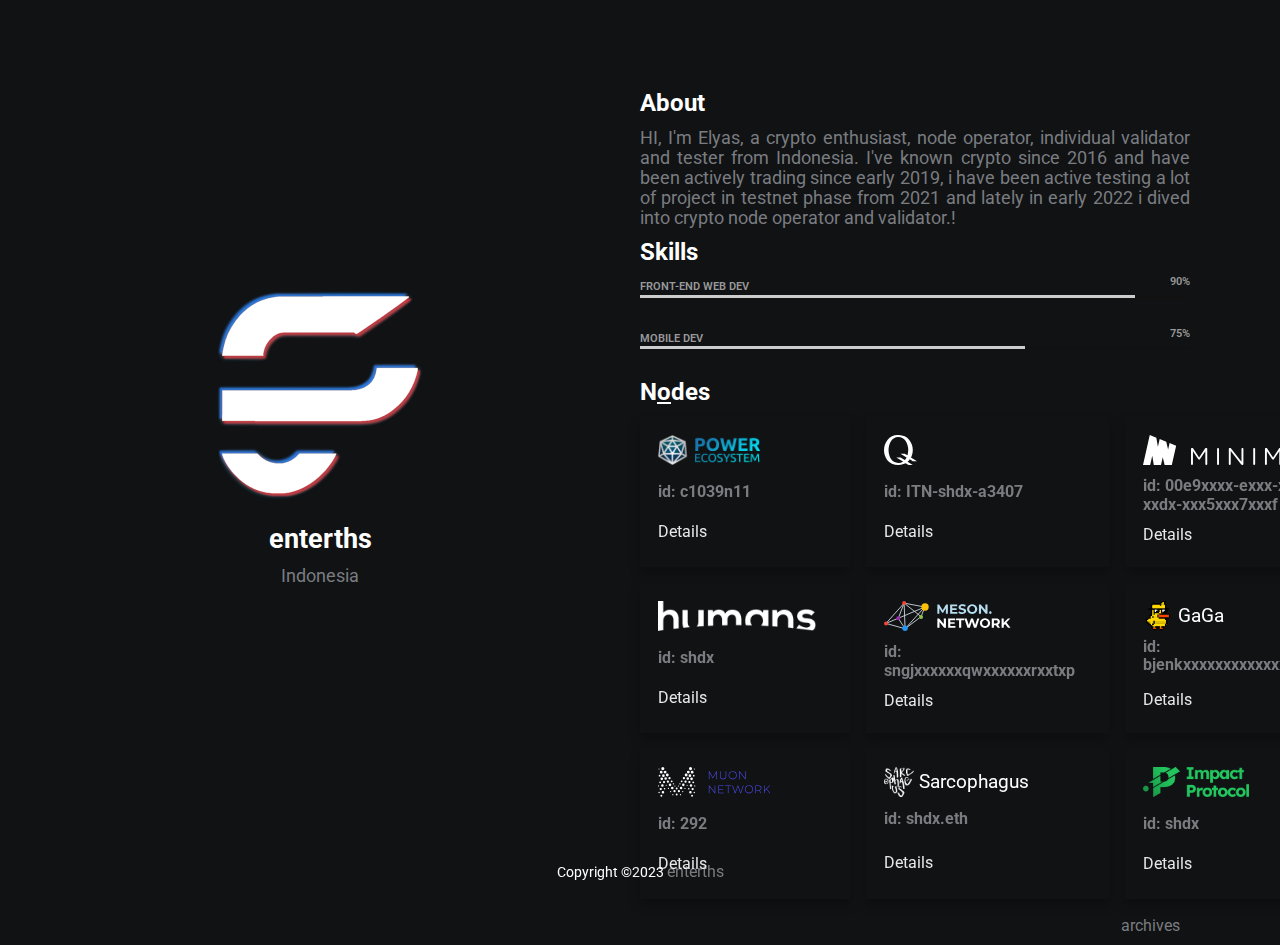
<file: index.html>
<!DOCTYPE html>
<html lang="en">
  <head>
    <meta charset="UTF-8">
    <meta name="viewport" content="width=device-width, initial-scale=1.0, maximum-scale=1.0">
    <link rel="stylesheet" type="text/css" href="/assets/css/style.css">
    <link rel="stylesheet" type="text/css" href="/assets/css/normalize.css">
    <link rel="icon" href="/assets/img/e1000.png">
    <link rel="stylesheet" href="https://cdnjs.cloudflare.com/ajax/libs/font-awesome/6.2.1/css/all.min.css"
      integrity="sha512-MV7K8+y+gLIBoVD59lQIYicR65iaqukzvf/nwasF0nqhPay5w/9lJmVM2hMDcnK1OnMGCdVK+iQrJ7lzPJQd1w=="
      crossorigin="anonymous" referrerpolicy="no-referrer" />
  <script src="assets/js/carousel.js" defer></script>

    <title>/enterths/</title>
  </head>
  <body>
    <div class="grid-2">
      <div class="section-1">
        <div class="logo"><img src="/assets/img/logo.png" width="250px" height="100%"></div>
        <h2>enterths</h2>
        <p>Indonesia</p>
        <a href="https://twitter.com/enterths" target="_blank" class="icon">
        <i class="fa-brands fa-twitter contact-icon padding"></i>
        </a>
        <a href="https://github.com/enterths" target="_blank" class="icon">
        <i class="fa-brands fa-github contact-icon padding"></i>
        </a>
        <a href="https://discord.com/users/1052589576092401744" target="_blank" class="icon">
        <i class="fa-brands fa-discord contact-icon padding"></i>
        </a>
        <a href="https://t.me/enterths" target="_blank" class="icon">
        <i class="fa-brands fa-telegram contact-icon padding"></i>
        </a>
        <!-- <a href="mailto:elyas@enterths.xyz" target="_blank" class="icon">
        <i class="fa-solid fa-envelope contact-icon padding"></i>
        </a> -->
      </div>
      <div class="section-2">
        <!-- about -->
        <div class="about">
        <h2 class="title">About</h2>
        <p>HI, I'm Elyas, a crypto enthusiast, node operator, individual validator and tester from Indonesia. I've
          known crypto since 2016 and have been actively trading since early 2019, i have been active testing a
          lot of project in testnet phase from 2021 and lately in early 2022 i dived into crypto node operator and
          validator.!
        </p>
      </div>
        <!-- skill -->
        <div class="container">
          <h2 class="title">Skills</h2>
          <div class="wrapper">
            <div class="skillbar" data-percent="55%">
              <div class="skillbar-title">Front-End Web Dev</div>
              <div class="skill-bar-percent">90%</div>
              <div class="skillbar-bar" style="width: 90%"></div>
            </div>
            <div class="skillbar" data-percent="75%">
              <div class="skillbar-title">mobile dev</div>
              <div class="skill-bar-percent">75%</div>
              <div class="skillbar-bar" style="width: 70%"></div>
            </div>
          </div>
        </div>
        <div class="node" data-carousel>
          <div class="title-node">
            <h2 class="node-text title">N<a href="https://stats.uptimerobot.com/1NwrRI6oLV" target="_blank" class="o"><u>o</u></a>des</h2>
            <div class="buttons">
              <button class="carousel-button prev" data-carousel-button="prev"><i class="fa-solid fa-angle-left"></i></button>
              <button class="carousel-button next" data-carousel-button="next"><i class="fa-solid fa-angle-right"></i></button>
            </div>
          </div>
          <section aria-label="Active Nodes">
            <div class="carousel">
              <ul data-slides>
                <li class="slide" data-active>
                  <div class="cards">
                    <div class="card card-1">
                      <div class="project-logo"><a href="https://thepower.io/" target="_blank"><img src="/assets/img/project/deinfra.png" alt="deinfra" class="p_logo"></a></div>
                      <div class="card__icon"><a href="https://thepower.io/" target="_blank"><i class="fas fa-bolt"></i></a></div>
                      <!-- <h2 class="card__title">Power DCloud</h2> -->
                      <h4 class="card_id">id: c1039n11</h4>
                      <p class="card__apply">
                        <a class="card__link" href="https://zabbix.thepower.io/zabbix.php?action=dashboard.view" target="_blank">Details</a>
                          <!-- <i class="fa-solid fa-circle blink-1"></i> -->
                        </p>
                    </div>
                    <div class=" card card-2">
                      <div class="project-logo"><a href="https://q.org/" target="_blank"><img src="/assets/img/project/Q.svg" alt="Q" class="p_logo"></a></div>
                      <div class="card__icon"><a href="https://q.org/" target="_blank"><i class="fas fa-bolt"></i></a></div>
                      <!-- <h2 class="card__title">Q</h2> -->
                      <h4 class="card_id">id: ITN-shdx-a3407</h4>
                      <p class="card__apply">
                        <a class="card__link" href="http://stats.qtestnet.org/" target="_blank">Details</a>
                      </p>
                    </div>
                    <div class=" card card-3">
                      <div class="project-logo"><a href="https://minima.global/" target="_blank"><img src="/assets/img/project/Minima.svg" alt="minima" class="p_logo"></a></div>
                      <div class="card__icon"><a href="https://minima.global/" target="_blank"><i class="fas fa-bolt blink-3"></i></a></div>
                      <!-- <h2 class="card__title">Minima</h2> -->
                      <h4 class="card_id">id: 00e9xxxx-exxx-xdxx-xxdx-xxx5xxx7xxxf</h4>
                      <p class="card__apply">
                        <a class="card__link" href="https://minima.global/" target="_blank">Details</a>
                      </p>
                    </div>
                    <div class=" card card-4">
                      <div class="project-logo"><a href="https://humans.ai/" target="_blank"><img src="/assets/img/project/humans.png" alt="humans" class="p_logo"></a></div>
                      <div class="card__icon"><a href="https://humans.ai/" target="_blank"><i class="fas fa-bolt blink-4"></i></a></div>
                      <!-- <h2 class="card__title">Humans</h2> -->
                      <h4 class="card_id">id: shdx</h4>
                      <p class="card__apply">
                        <a class="card__link"
                          href="https://explorer.enterths.xyz/humans/staking/humanvaloper106mefty8lvyc5tu98h5wl09s6hux667gqgt02g" target="_blank">Details</a>
                      </p>
                    </div>
                    <div class=" card card-5">
                      <div class="project-logo"><a href="https://meson.network/" target="_blank"><img src="/assets/img/project/meson.svg" alt="meson" class="p_logo"></a></div>
                      <div class="card__icon"><a href="https://meson.network/" target="_blank"><i class="fas fa-bolt blink-4"></i></a></div>
                      <!-- <h2 class="card__title">Meson</h2> -->
                      <h4 class="card_id">id: sngjxxxxxxqwxxxxxxrxxtxp</h4>
                      <p class="card__apply">
                        <a class="card__link"
                          href="https://dashboard.meson.network/" target="_blank">Details</a>
                      </p>
                    </div>
                    <div class=" card card-6">
                      <div class="project-logo"><a href="https://gaganode.com/" target="_blank"><img src="/assets/img/project/gaga.svg" alt="gaga" class="p_logo"><p>GaGa</p></a></div>
                      <div class="card__icon"><a href="https://gaganode.com/" target="_blank"><i class="fas fa-bolt blink-4"></i></a></div>
                      <!-- <h2 class="card__title">GaGa</h2> -->
                      <h4 class="card_id">id: bjenkxxxxxxxxxxxxxxxyaxf</h4>
                      <p class="card__apply">
                        <a class="card__link"
                          href="https://dashboard.gaganode.com/register?referral_code=rzopbirlgn" target="_blank">Details</a>
                      </p>
                    </div>
                    <div class=" card card-7">
                      <div class="project-logo"><a href="https://www.muon.net/" target="_blank"><img src="/assets/img/project/muon.svg" alt="muon" class="p_logo"></a></div>
                      <div class="card__icon"><a href="https://www.muon.net/" target="_blank"><i class="fas fa-bolt blink-4"></i></a></div>
                      <!-- <h2 class="card__title">Muon</h2> -->
                      <h4 class="card_id">id: 292</h4>
                      <p class="card__apply">
                        <a class="card__link"
                          href="https://alice.muon.net/v1/?app=explorer&method=list-nodes" target="_blank">Details</a>
                      </p>
                    </div>
                    <div class=" card card-8">
                      <div class="project-logo"><a href="https://sarcophagus.io/" target="_blank"><img src="/assets/img/project/sarco.png" alt="Sarcophagus" class="p_logo"><p>Sarcophagus</p></a></div>
                      <div class="card__icon"><a href="https://sarcophagus.io/" target="_blank"><i class="fas fa-bolt blink-4"></i></a></div>
                      <!-- <h2 class="card__title">Sarcophagus</h2> -->
                      <h4 class="card_id">id: shdx.eth</h4>
                      <p class="card__apply">
                        <a class="card__link"
                          href="https://dev-sarcophagus.netlify.app/archaeologists" target="_blank">Details</a>
                      </p>
                    </div>
                    <div class=" card card-9">
                      <div class="project-logo"><a href="https://www.bsty.org/" target="_blank"><img src="/assets/img/project/impact.png" alt="impact" class="p_logo"></a></div>
                      <div class="card__icon"><a href="https://www.bsty.org/" target="_blank"><i class="fas fa-bolt blink-4"></i></a></div>
                      <!-- <h2 class="card__title">Impact Protocol</h2> -->
                      <h4 class="card_id">id: shdx</h4>
                      <p class="card__apply">
                        <a class="card__link"
                          href="https://telemetry.polkadot.io/#/0x479bb0005968edcfb178f6a2a972e1c4168af76633d91db430c4754bcdfd11d2" target="_blank">Details</a>
                      </p>
                    </div>
                </div>
                </li>

                <li class="slide">
                  <div class="cards">
                    <div class=" card">
                      <div class="project-logo"><a href="https://elixir.finance/" target="_blank"><img src="/assets/img/project/elixir.webp" alt="elixir" class="p_logo"></a></div>
                      <div class="card__icon"><a href="https://elixir.finance/" target="_blank"><i class="fas fa-bolt blink-4"></i></a></div>
                      <h4 class="card_id">id: 0xE5d27...3D4A0 </h4>
                      <p class="card__apply">
                        <a class="card__link"
                          href="https://metrics.elixir.finance/" target="_blank">Details</a>
                      </p>
                    </div>
                    <div class=" card card-7">
                      <div class="project-logo"><a href="https://www.coreum.com/" target="_blank"><img src="/assets/img/project/coreum.png" alt="core" class="p_logo"></a></div>
                      <div class="card__icon"><a href="https://www.coreum.com/" target="_blank"><i class="fas fa-bolt blink-4"></i></a></div>
                      <h4 class="card_id">id: shdx </h4>
                      <p class="card__apply">
                        <a class="card__link"
                          href="https://explorer.enterths.xyz/coreum/staking/testcorevaloper1ww5gxpz3u6yvnzc7rs4l05ya0xrvladclhdued" target="_blank">Details</a>
                      </p>
                    </div>
                    <div class=" card">
                      <div class="project-logo"><a href="https://alliance.terra.money/game-of-alliance/overview/" target="_blank"><img src="/assets/img/project/atreides.png" alt="The Game of Alliance" class="p_logo"><p>Atreides</p></a></div>
                      <div class="card__icon"><a href="https://www.terra.money/" target="_blank"><i class="fas fa-bolt blink-4"></i></a></div>
                      <h4 class="card_id">id: shdx </h4>
                      <p class="card__apply">
                        <a class="card__link"
                          href="https://explorer.enterths.xyz/goa-atreides/staking/atreidesvaloper1he05g94prjtackguae3y8vfklss9rtms8nzxel" target="_blank">Details</a>
                      </p>
                    </div>
                    <div class=" card">
                      <div class="project-logo"><a href="https://www.quasar.fi/" target="_blank"><img src="/assets/img/project/quasar.png" alt="quasar" class="p_logo"></a></div>
                      <div class="card__icon"><a href="https://www.quasar.fi/" target="_blank"><i class="fas fa-bolt blink-4"></i></a></div>
                      <h4 class="card_id">id: shdx </h4>
                      <p class="card__apply">
                        <a class="card__link"
                          href="https://explorer.enterths.xyz/quasar/staking/quasarvaloper1tcsr7953lepnx29ggfury69072q37wsz0cxa7c" target="_blank">Details</a>
                      </p>
                    </div>
                    <div class=" card">
                      <div class="project-logo"><a href="https://moi.technology/" target="_blank"><img src="/assets/img/project/moi.png" alt="moi" class="p_logo"><p>MOI</p></a></a></div>
                      <div class="card__icon"><a href="https://moi.technology/" target="_blank"><i class="fas fa-bolt blink-4"></i></a></div>
                      <h4 class="card_id">id: 0xC53f8...8b99a </h4>
                      <p class="card__apply">
                        <a class="card__link"
                          href="https://voyage.moi.technology/nodeoperators" target="_blank">Details</a>
                      </p>
                    </div>
                    <div class=" card">
                      <div class="project-logo"><a href="https://andromedaprotocol.io/" target="_blank"><img src="/assets/img/project/andromeda.svg" alt="andromeda" class="p_logo"></a></a></div>
                      <div class="card__icon"><a href="https://andromedaprotocol.io/" target="_blank"><i class="fas fa-bolt blink-4"></i></a></div>
                      <h4 class="card_id">id: shdx </h4>
                      <p class="card__apply">
                        <a class="card__link"
                          href="https://explorer.enterths.xyz/andromeda/staking/andrvaloper1fy0pjxlg3kudp47gdvwpvm6l2sd7gpxnn4x470" target="_blank">Details</a>
                      </p>
                    </div>
                    <div class=" card">
                      <div class="project-logo"><a href="https://8ball.info/" target="_blank"><img src="/assets/img/project/8ball.png" alt="8ball" class="p_logo"><p>8BALL</p></a></a></div>
                      <div class="card__icon"><a href="https://8ball.info/" target="_blank"><i class="fas fa-bolt blink-4"></i></a></div>
                      <h4 class="card_id">id: shdx </h4>
                      <p class="card__apply">
                        <a class="card__link"
                          href="https://explorer.enterths.xyz/8ball/staking/8ballvaloper1ams20jl3xnefwtmmwymzm5enf5flujzgzg3fe2" target="_blank">Details</a>
                      </p>
                    </div>
                </div>
                </li>
                
                
                <!-- <li class="slide">
                  <div class="cards">
                    <div class="card card-1">
                      <div class="project-logo"><a href="https://thepower.io/" target="_blank"><img src="/assets/img/project/deinfra.png" alt="deinfra" class="p_logo"></a></div>
                      <div class="card__icon"><a href="https://thepower.io/" target="_blank"><i class="fas fa-bolt"></i></a></div>
                      <h4 class="card_id">id: c1039n11</h4>
                      <p class="card__apply">
                        <a class="card__link" href="https://zabbix.thepower.io/zabbix.php?action=dashboard.view" target="_blank">Details</a>
                        </p>
                    </div>
                   
                </div>
                </li> -->
              </ul>
              </div>
          </section>
          <div class="archive"><a href="archives"><p class="a-text underline">archives</p></a></div>
    </div>
      </div>
    </div>
    <div class="footer">
      <p>Copyright ©2023 <a href="/" class="underline">enterths</a></p>
    </div>
  </body>
</html>
</file>
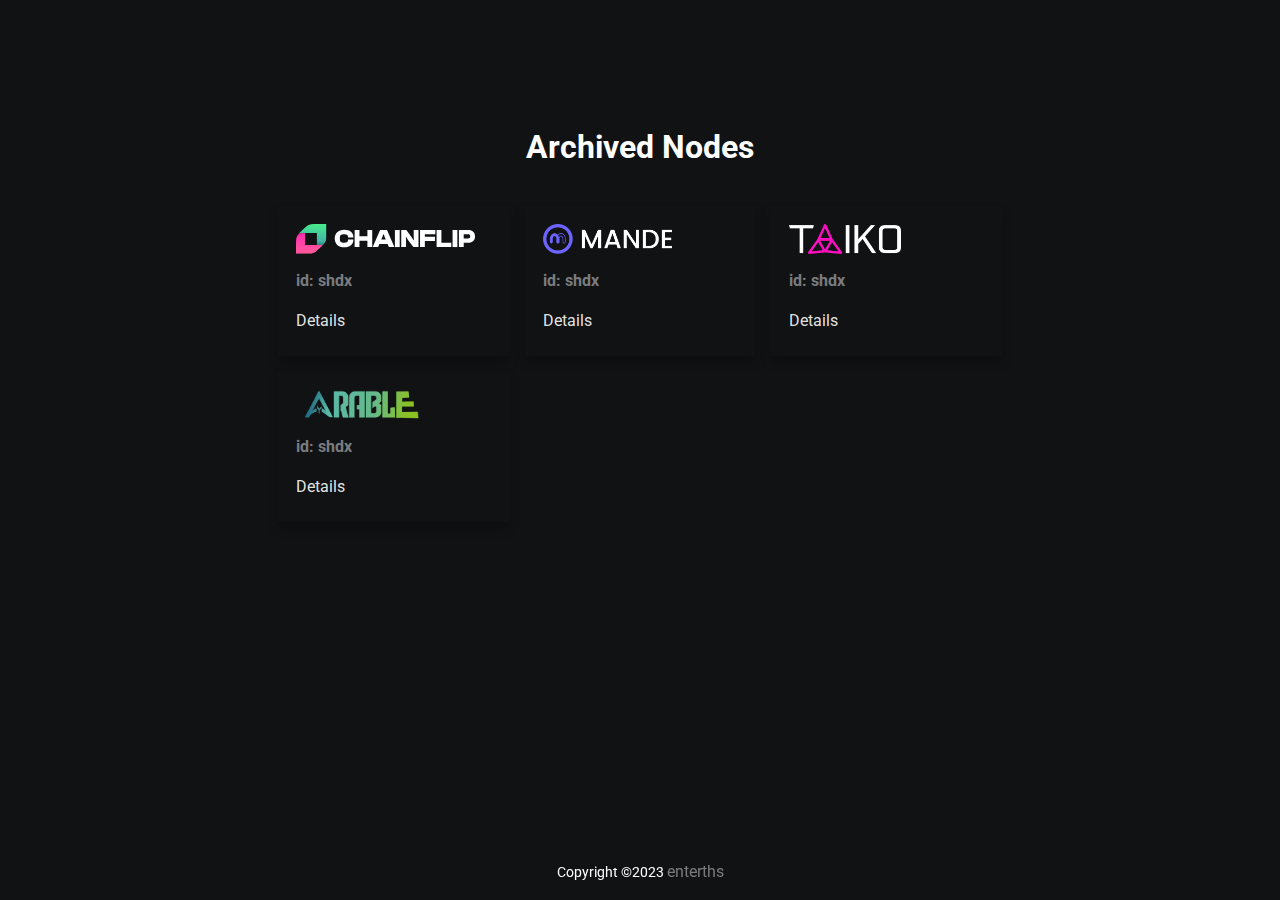
<file: archives/index.html>
<!DOCTYPE html>
<html lang="en">
  <head>
    <meta charset="UTF-8">
    <meta name="viewport" content="width=device-width, initial-scale=1.0, maximum-scale=1.0">
    <link rel="stylesheet" href="/assets/css/style.css">
    <link rel="stylesheet" href="/assets/css/normalize.css">
    <link rel="icon" href="/assets/img/e1000.png">
    <link rel="stylesheet" href="https://cdnjs.cloudflare.com/ajax/libs/font-awesome/6.2.1/css/all.min.css"
      integrity="sha512-MV7K8+y+gLIBoVD59lQIYicR65iaqukzvf/nwasF0nqhPay5w/9lJmVM2hMDcnK1OnMGCdVK+iQrJ7lzPJQd1w=="
      crossorigin="anonymous" referrerpolicy="no-referrer" />
    <title>/archives</title>
  </head>
  <body>
    <div class="archive-container">
      <div class="title-archives">
        <!-- <table>
          <tr>
            <td><a href="/index.html" class="home"><i class="fa-solid fa-house"></i></a> </td>
            <td>&nbsp</td>
          </tr>
          <tr>
            <td>&nbsp</td>
            <td><h1 class="archived-nodes">Archived Nodes</h1></a></div></td>
          </tr>
        </table> -->
        <a href="/" class="home"><i class="fa-solid fa-house"></i></a>       
        <h1 class="archived-nodes">Archived Nodes</h1></a></div>
      
      <div class="archived-nodes">
        <div class="cards">
          <div class="card card-1">
            <div class="project-logo"><img src="/assets/img/project/chainflip.svg " alt="flip" class="p_logo"></div>
            <div class="card__icon"><a href="https://chainflip.io/" target="_blank""><i class="fas fa-bolt blink-3"></i></a></div>
            <!-- <h2 class="card__title">Chainflip</h2> -->
            <h4 class="card_id">id: shdx</h4>
            <p class="card__apply">
              <a class="card__link" href="https://blocks-perseverance.chainflip.io/validator/cFJsUSLseSh2LKXqFux4AJxzhzwjHgKSKv8jaVP6xezywGQxm" target="_blank"">Details</a>
            </p>
          </div>
          <div class=" card card-2">
            <div class="project-logo"><img src="/assets/img/project/mande.png" alt="mande" class="p_logo"></div>
            <div class="card__icon"><a href="https://www.mande.network/" target="_blank""><i class="fas fa-bolt blink-2"></i></a></div>
            <!-- <h2 class="card__title">Mande</h2> -->
            <h4 class="card_id">id: shdx</h4>
            <p class="card__apply">
              <a class="card__link" href="https://explorer.stavr.tech/mande-chain/staking/mandevaloper1m4us5skvgvnchavwhnw65jla4m3u3kjcn4psny" target="_blank"">Details</a>
            </p>
          </div>
          <div class=" card card-3">
            <div class="project-logo"><img src="/assets/img/project/taiko.png" alt="taiko" class="p_logo"></div>
            <div class="card__icon"><a href="https://taiko.xyz/" target="_blank""><i class="fas fa-bolt blink-2"></i></a></div>
            <!-- <h2 class="card__title">Taiko</h2> -->
            <h4 class="card_id">id: shdx</h4>
            <p class="card__apply">
              <a class="card__link" href="https://explorer.stavr.tech/mande-chain/staking/mandevaloper1m4us5skvgvnchavwhnw65jla4m3u3kjcn4psny" target="_blank"">Details</a>
                <!-- <i class="fa-solid fa-circle blink-1"></i> -->
              </p>
          </div>
          <div class=" card card-4">
            <div class="project-logo"><img src="/assets/img/project/arable.png" alt="arable" class="p_logo"></div>
            <div class="card__icon"><a href="https://arable.finance/" target="_blank""><i class="fas fa-bolt blink-2"></i></a></div>
            <!-- <h2 class="card__title">Taiko</h2> -->
            <h4 class="card_id">id: shdx</h4>
            <p class="card__apply">
              <a class="card__link" href="https://explorer.konsortech.xyz/acre/staking/acrevaloper1pf0ntx55jadmqvyu090wkql43ljctjrzzfkj2a" target="_blank"">Details</a>
                <!-- <i class="fa-solid fa-circle blink-1"></i> -->
              </p>
          </div>
       </div>
      </div>
    </div>
    <div class="footer">
      <p>Copyright ©2023 <a href="/" class="underline">enterths</a></p>
    </div>
  </body>
</html>
</file>
<file: assets/css/style.css>
/* global */
@import url('https://fonts.googleapis.com/css?family=Roboto');

@font-face {
  font-family: FQZ;
  src: url(/assets/Fuji_Quake_Zone.ttf);
}

.grid-2{
    display: grid;
    grid-template-columns: repeat(2,1fr);
}

body{
    margin: 0;
    padding: 0;
    font-family: 'Roboto', sans-serif;
    background-color: #101214;
    color: #7A7C80;

}

h2,.white{
    color: #fff;
}

.icon {
    color: #7A7C80;
    text-decoration: none;
}
/* section 1 */
.section-1{
    padding-top: 30vh;
    text-align: center;
}

.section-1 a:hover{
  color: #fff;
  cursor: pointer;
  transition: 0.3s;
}

.section-1 p{
    font-size: 1.1rem;
    padding-bottom: 10px;
    margin:0;
}

.section-1 h2{
    font-size: 1.7rem;
    margin-bottom: 10px;
    /* font-family: FQZ;
    letter-spacing: 5px; */
}

.section-1 a{
    font-size: 1.5rem;
    padding: 10px;
}
/* section 2 */
.section-2{
    padding-top: 10vh;
    padding-right: 10vh;
    width: 100%;
    /* overflow: auto; */
}
.section-2 p{
  text-align: justify;
  text-justify: inter-word;
}

.title{
  margin-bottom:10px;
  font-size: 1.5rem;
}

.about{
  font-size: 1.1rem;
  padding-bottom: 10px;
  margin:0;
}

/* bar */
.skillbar {
  position: relative;
  display: block;
  width: 100%;
  margin-bottom: 30px; }

.skillbar-bar:before {
  background: #111;
  content: "";
  height: 3px;
  position: absolute;
  width: 100%;
  z-index: -1; }

.skillbar-bar {
  height: 3px;
  width: 0px;
  background: #ccc;
  transition-property: width, background-color; }

.skillbar-title {
  color: #999;
  font-size: 11px;
  font-weight: 600;
  text-transform: uppercase;
  display: inline-block; }

.skill-bar-percent {
  float: right;
  display: inline-block;
  color: #999;
  font-size: 11px;
  font-weight: 600;
  text-transform: uppercase; }

/* CENTERING ONLY */
.wrapper {
  position: relative;
  width: 100%;
}  

.card__link{
    /* display: block; */
    padding: 5px;
    padding-top: 10px;
    font-size: 1rem;
    padding-left: 0;
    width: 100px;
}
/* animations / utilities */
.card__link:hover{
    font-size: 1.2rem;
    color: #fff;
    cursor: pointer;
    transition: 0.2s;
}

.o{
  text-decoration: none;
  color: white;
}

.flash:hover{
    color: white;
}

.white:hover{
    position: relative;
    padding-left: 10px;
}

/* media queres */
@media(max-width:780px){
    .grid-2{
        grid-template-columns: 1fr;
    }
    .section-1{
        padding:0;
        padding-top: 5rem;
    }
    .section-2{
        padding: 0;
        padding-left: 1.5rem;
        padding-right: 1.5rem;
        padding-top: 2rem;
    }
}

* {
    margin: 0;
    padding: 0;
    box-sizing: border-box;
  }
  

  .title-node{
    display: grid;
    grid-template-columns: 1fr 1fr;
  }

  .node-text{
    grid-column: 1/1;
  }
  .archive{
    display: grid;
    grid-template-columns: 1fr;
    padding: 10px;
    font-size: 1rem;
    justify-items: end;
    text-decoration: none;
  }

  .a-text{
    font-size: 1rem;
    color: #7A7C80;
  }

  .a-text:hover{
    color: white;
    cursor: pointer;
  }

  
.card {
  color: white;
  padding: 2vh;
  height: 150px;
  box-shadow: 0px 6px 10px rgba(0, 0, 0, 0.25);
  transition: all 0.2s;
  display: grid;
  grid-template-columns: 1fr 1rem;
  /* stroke: white; */
  /* grid-template-rows: 10px 50px 1fr 20px; */
  /* grid-auto-flow: column; */

}

.project-logo{
  grid-row: 1/1;
}
.project-logo a{
  color: white;
  text-decoration: none;
}
.project-logo p{
  margin-top: -30px;
  margin-left: 35px;
  font-size: 1.2rem;
}

.p_logo {
  width: auto;
  height: 30px;
}
.cards {
  max-width: 1200px;
  margin: 0 auto;
  display: grid;
  grid-gap: 1rem;
  
}

.card:hover {
  box-shadow: 0px 6px 10px rgba(255, 255, 255, 0.4);
  transform: scale(1.01);
}

.card__link {
    position: relative;
    text-decoration: none;
    color: rgba(255, 255, 255, 0.9);
  }
  
  .card__link::after {
    position: absolute;
    top: 35px;
    left: 0;
    content: "";
    width: 0%;
    height: 2px;
    background-color: rgba(255, 255, 255, 0.6);
    transition: all 0.5s;
  }
  
  .card__link:hover::after {
    width: 100%;
  }

  .card__icon {
    grid-column: 2/3;
    font-size: 1rem;
    justify-self: end;
  }

  .card__icon i{
    color: #7A7C80;
  }

  .card__icon i:hover {
    color: #fff;
  }
  /* .card__title {
    grid-row: 1/2;
    font-weight: 400;
    font-size: 1.5rem;
    margin-bottom: 10px;
    color: #ffffff;
  } */
  
  .card_id{
    color: #7A7C80;
    grid-column: 1/2;
  }

  .card__apply {
    grid-row: 3/3;
    font-size: 0.9rem;
    align-self: center;
  }

/* Screen larger than 600px? 2 column */
@media (min-width: 390px) {
  .archive_card { grid-template-columns: repeat(2, 1fr); }
  .archive-container{ padding: 2vh;}
  .carousel { width: auto !important;}
}

@media (min-width: 400px) {
  .archive-container{ padding: 2vh;}
  .carousel { width: auto !important;}
}

/* Screen larger than 900px? 3 columns */
@media (min-width: 900px) {
  .cards { grid-template-columns: repeat(3, 1fr); }
  .archive_card { grid-template-columns: repeat(4, 1fr); }
  .archive-container{ padding: 2vh;}
  .carousel { width: auto !important;
  }
}

  /* CARDS */
/*   
  .cards {
    flex-wrap: wrap;
    justify-content: space-between;
    max-width: 1000px;
    margin: 0 auto;
    display: grid;
    gap: 1rem;
    
}
  

  .card {
    margin: 10px;
    padding: 20px;
    width: 260px;
    height: 160px;
    display: grid;
    grid-template-rows: 10px 50px 1fr 20px;
    box-shadow: 0px 6px 10px rgba(0, 0, 0, 0.25);
    transition: all 0.2s;
  }
  
  
  
  .card__link,
  .card__icon {
    position: relative;
    text-decoration: none;
    color: rgba(255, 255, 255, 0.9);
  }
  
  .card__link::after {
    position: absolute;
    top: 35px;
    left: 0;
    content: "";
    width: 0%;
    height: 2px;
    background-color: rgba(255, 255, 255, 0.6);
    transition: all 0.5s;
  }
  
  .card__link:hover::after {
    width: 100%;
  }
    
  .card__icon {
    grid-row: 1/2;
    font-size: 1.1rem;
    justify-self: end;
  } */
  /* .blink-1{
    font-size: 4px;
    grid-row: 5/5;
    justify-self: end;
    color: #b7ff99;
    animation: blink 0.25s linear infinite;
  }
  .blink-2{
    color: azure;
    animation: blink 0.15s linear infinite;
  }
  .blink-3{
    color: azure;
    animation: blink 0.33s linear infinite;
  }
  .blink-4{
    color: azure;
    animation: blink 0.28s linear infinite;
  }

  .blink-1:hover,
  .blink-2:hover,
  .blink-3:hover,
  .blink-4:hover{
    animation: none;
  }

@keyframes blink{
0%{opacity: 0;}
50%{opacity: .5;}
100%{opacity: 1;}
} */

/* ARCHIVES */

.home{
  font-size: 1.3rem;
  color: #7A7C80;
}
.home:hover{
  color: white;
}


.archive-container{
  padding-top: 10vh;
  height: 100%;
}

.title-archives{
  justify-content: center;
  justify-items: center;
  display: grid;
  grid-template-columns: 1fr 1fr 1fr 1fr 1fr;
  padding: 2vh;
}

.home{
  grid-row: 1/2;
  justify-self: end;
  font-size: 1.3rem;
}
.archived-nodes{
  justify-self: center;
  grid-column: 3/4;
  color: #fff;
}


.footer{
  padding-top: 1vh;
  color: #fff;
  font-size: 0.9rem;
   width: 100%;
   color: white;
   text-align: center;
   position: fixed;
   padding-bottom: 2vh;
  left: 0;
  bottom: 0;
}

.footer p{
  align-self: center;
}

.underline{
  text-decoration: none;
  font-size: 1rem;
  color: #7A7C80;
  display: inline-block;
  position: relative;
}

.underline:after {
  content: '';
  position: absolute;
  width: 100%;
  transform: scaleX(0);
  height: 2px;
  bottom: 0;
  left: 0;
  background-color: #fff;
  transform-origin: bottom right;
  transition: transform 0.25s ease-out;
}

.underline:hover:after {
  transform: scaleX(1);
  transform-origin: bottom left;
}



*, *::before, *::after {
  box-sizing: border-box;
}

.carousel {
  width: auto !important;
  height: 490px;
  position: relative;
}

.carousel > ul {
  margin: 0;
  padding: 0;
  list-style: none;
}

.slide {
  position: absolute;
  inset: 0;
  opacity: 0;
  transition: 200ms opacity ease-in-out;
  transition-delay: 200ms;
}

.slide > img {
  width: 100%;
  height: 100%;
  object-fit: cover;
  object-position: center;
}

.slide[data-active] {
  opacity: 1;
  z-index: 1;
  transition-delay: 0ms;
}

.carousel-button {
  z-index: 2;
  background: none;
  border: none;
  font-size: 1.4rem;
  padding: 5px;
  /* transform: translateY(-150%); */
  color: #7A7C80;
  cursor: pointer;
  max-width: 30px;
}

.carousel-button:hover{
  color: white;
}

.buttons{
  justify-self: end;
}
.prev {
  left: 1rem;
}

.next {
  right: 1rem;
}
</file>
